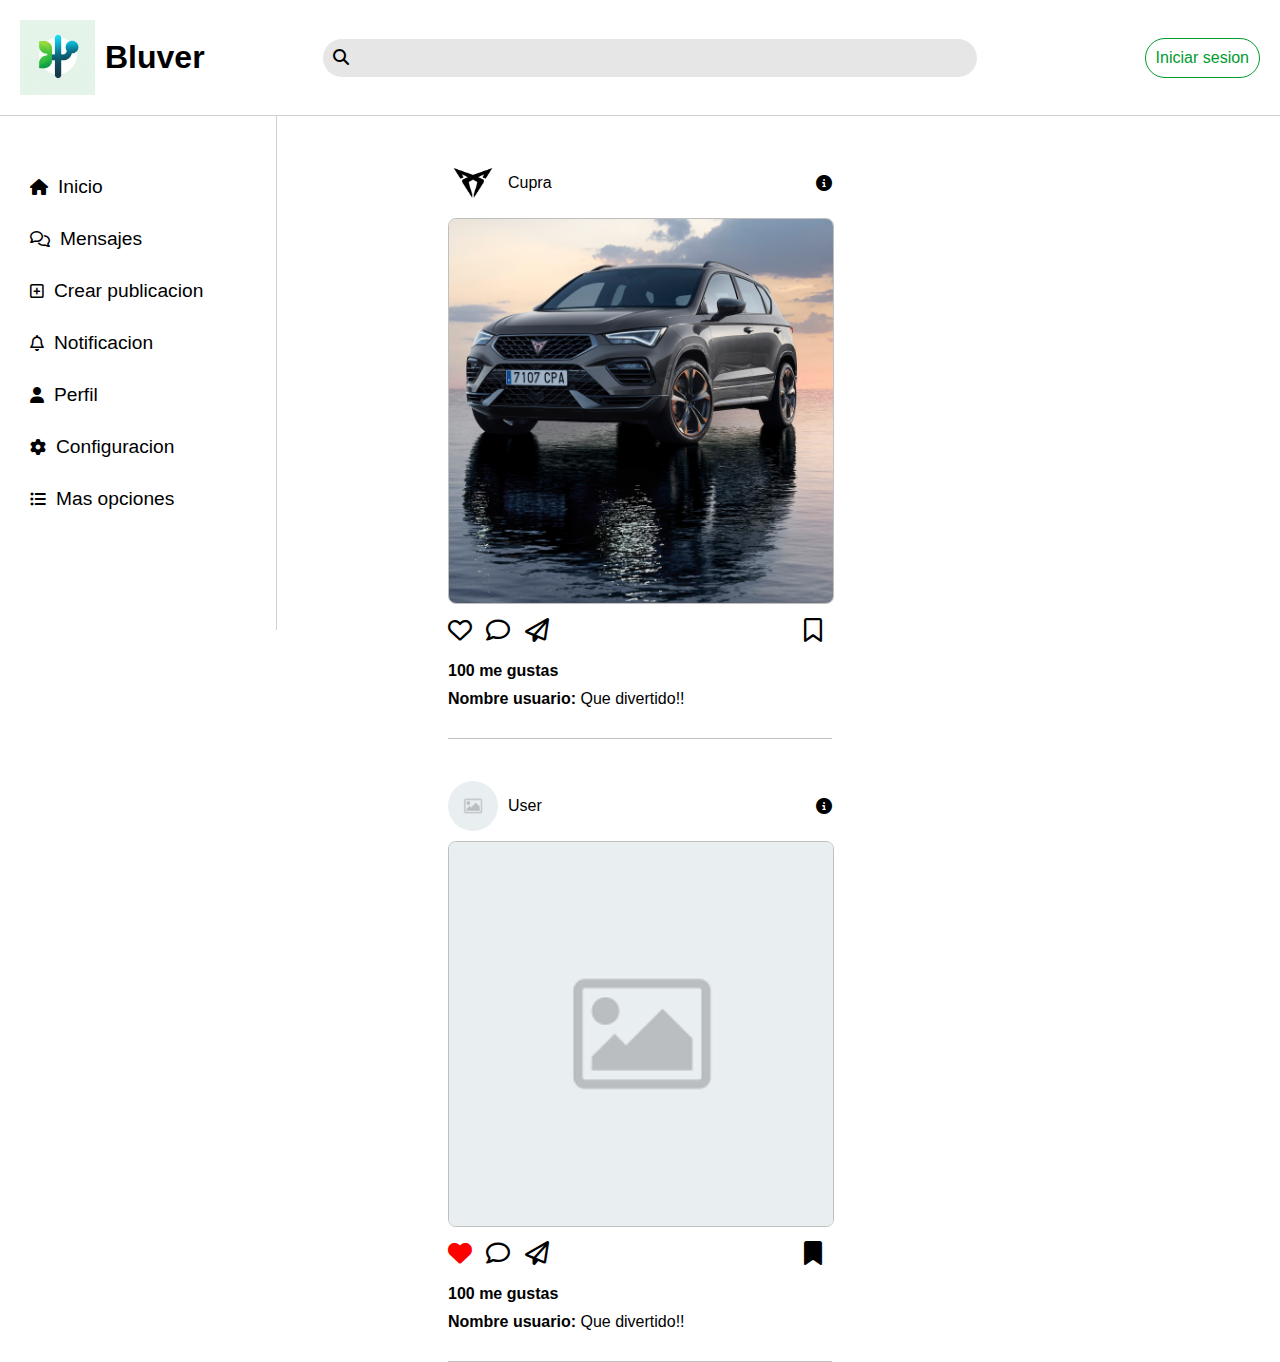
<file: index.html>
<!DOCTYPE html>
<html lang="en">
<head>
    <meta charset="UTF-8">
    <meta name="viewport" content="width=device-width, initial-scale=1.0">
    <link rel="icon"  href="img/Nueva carpeta/favicon.ico"/>
    <link rel="stylesheet" href="css/estilos.css">
    <link rel="stylesheet" href="https://cdnjs.cloudflare.com/ajax/libs/font-awesome/6.4.2/css/all.min.css">
    <title>Bluver</title>
</head>
<body>
    <header>
        <section class="menuSuperior">
            <nav class="enlacesCabezera">
                <menu>
                    <li class="logoBusquedaSuperior">
                        <a href="index.html">
                            <div class="logo">
                                <img src="Img/logo.jpg" alt="Logo Bluver">
                                <h2>Bluver</h2>
                            </div>
                        </a>
                    </li>
                    <li>
                        <div class="busquedaSuperior">
                            <label for="busquedaSuperior"><i class="fa-solid fa-magnifying-glass"></i></label></i><input id="busquedaSuperior" type="text">
                        </div>
                    </li>
                    <li class="loginBusquedaSuperior">
                        <div class="divLogin">
                            <a href="login.html">Iniciar sesion</a>
                        </div>
                    </li>
                </menu>
            </nav>
        </section>
        <section class="seccionMenulateral">
            <nav class="MenuLateral">
                <menu>
                    <li>
                        <a href="index.html">
                            <div class="enlacesIndividualesMenuLateral">
                                <i class="fa-solid fa-house"></i><h4> Inicio</h4>
                            </div>
                        </a>
                    </li>
                    <li>
                        <a href="#">
                            <div class="enlacesIndividualesMenuLateral">
                                <i class="fa-regular fa-comments"></i><h4> Mensajes</h4>
                            </div>
                        </a>
                    </li>
                    <li>
                        <a href="#">
                            <div class="enlacesIndividualesMenuLateral">
                                <i class="fa-regular fa-square-plus"></i><h4> Crear publicacion</h4>
                            </div>
                        </a>
                    </li>
                    <li>
                        <a href="#">
                            <div class="enlacesIndividualesMenuLateral">
                                <i class="fa-regular fa-bell"></i><h4> Notificacion</h4>
                            </div>
                        </a>
                    </li>
                    <li>
                        <a href="perfil.html">
                            <div class="enlacesIndividualesMenuLateral">
                                <i class="fa-solid fa-user"></i><h4> Perfil</h4>
                            </div>
                        </a>
                    </li>
                    <li>
                        <a href="#">
                            <div class="enlacesIndividualesMenuLateral">
                                <i class="fa-solid fa-gear"></i><h4> Configuracion</h4>
                            </div>
                        </a>
                    </li>
                    <li>
                        <a href="#">
                            <div class="enlacesIndividualesMenuLateral">
                                <i class="fa-solid fa-list-ul"></i><h4> Mas opciones</h4>
                            </div>
                        </a>
                    </li>
                </menu>
            </nav>
        </section>
        <section id="publicaciones">
            <div class="publicacionIndividual">
                <div class="superiorPublicacion">
                    <div class="superiorPublicacion1">
                        <img src="Img/cupra-logo.png" alt="">
                        <a href="#"><p>Cupra</p></a>
                    </div>
                    <div class="superiorPublicacion3">
                        <i class="fa-solid fa-circle-info"></i>
                    </div>
                </div>
                <div class="imagenPublicacion">
                    <img src="Img/cupra-ateca-2020-engine-300-hp-rodium-grey-colour.jpg" alt="">
                </div>
                <div class="inferiorPublicacion">
                    <div class="contenedorIconosPublicacion">
                        <div class="iconosIzquierda">
                            <i class="fa-regular fa-heart"></i>
                            <a href="#"><i class="fa-regular fa-comment"></i></a>
                            <a href="#"><i class="fa-regular fa-paper-plane"></i></a>
                        </div>
                        <div class="iconosDerecha">
                            <i class="fa-regular fa-bookmark"></i>
                        </div>
                    </div>
                    <div class="meGustasPublicacion">
                        <p><strong>100 me gustas</strong></p>
                    </div>
                    <div class="comentariosPublicacion">
                        <p><strong>Nombre usuario:</strong> Que divertido!!</p>
                    </div>
                </div>
            </div>
            <div class="publicacionIndividual">
                <div class="superiorPublicacion">
                    <div class="superiorPublicacion1">
                        <img src="Img/imagenDefault.png" alt="">
                        <a href="#"><p>User</p></a>
                    </div>
                    <div class="superiorPublicacion3">
                        <i class="fa-solid fa-circle-info"></i>
                    </div>
                </div>
                <div class="imagenPublicacion">
                    <img src="Img/imagenDefault.png" alt="">
                </div>
                <div class="inferiorPublicacion">
                    <div class="contenedorIconosPublicacion">
                        <div class="iconosIzquierda">
                            <i class="fa-solid fa-heart corazonSeleccionado" ></i>
                            <a href="#"><i class="fa-regular fa-comment"></i></a>
                            <a href="#"><i class="fa-regular fa-paper-plane"></i></a>
                        </div>
                        <div class="iconosDerecha">
                            <i class="fa-solid fa-bookmark guardarSeleccionado"></i>
                        </div>
                    </div>
                    <div class="meGustasPublicacion">
                        <p><strong>100 me gustas</strong></p>
                    </div>
                    <div class="comentariosPublicacion">
                        <p><strong>Nombre usuario:</strong> Que divertido!!</p>
                    </div>
                </div>
            </div>
        </section>
    </header>
    <footer>

    </footer>
</body>
</html>
</file>
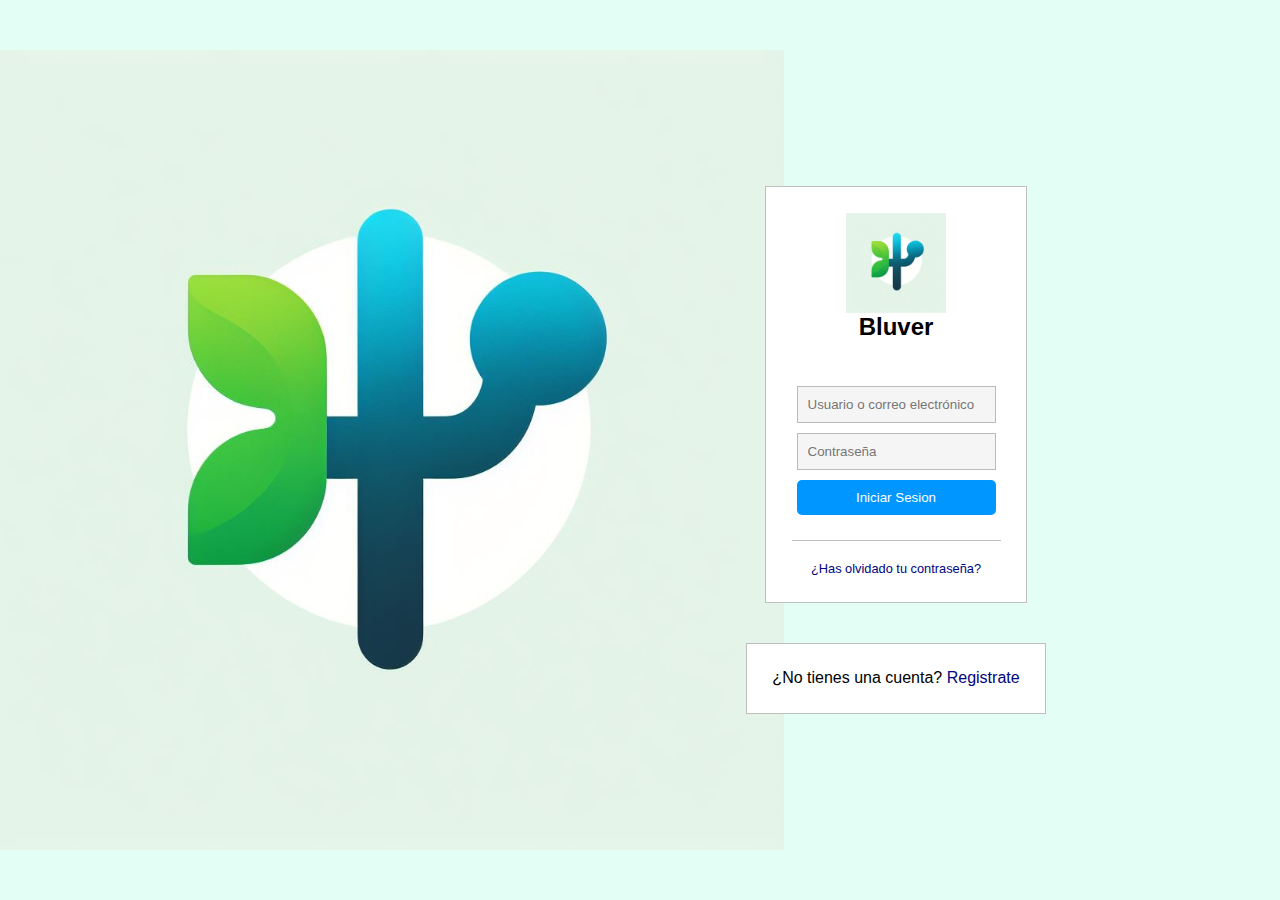
<file: login.html>
<!DOCTYPE html>
<html lang="en">
<head>
    <meta charset="UTF-8">
    <meta name="viewport" content="width=device-width, initial-scale=1.0">
    <link rel="icon" href="img/Nueva carpeta/favicon.ico"/>
    <link rel="stylesheet" href="css/estilos.css">
    <link rel="stylesheet" href="https://cdnjs.cloudflare.com/ajax/libs/font-awesome/6.4.2/css/all.min.css">
    <title>Iniciar sesion | Bluver</title>
</head>
<body>
    <header>
        <section class="loginSeccionGeneral">
            <div class="contenedorLoginGeneral">
                <div id="contenedorImagenLogin">
                    <img src="Img/logo.jpg" alt="Logo">
                </div>
                <div class="contenedorLoginLoginGeneral">
                    <div class="contenedorLoginLogin">
                        <img src="Img/logo.jpg" alt="">
                        <h2>Bluver</h2>
                        <div class="contenedorInputsLogin">
                            <form action="">
                                <input id="username" type="text" placeholder="Usuario o correo electrónico">
                                <input id="passwd" type="password" placeholder="Contraseña">
                                <button>Iniciar Sesion</button>
                            </form>
                            <a href="#">¿Has olvidado tu contraseña?</a>
                        </div>
                    </div>
                    <div class="contenedorLoginRegistrarte">
                        <p>¿No tienes una cuenta? <a href="registre.html">Registrate</a></p>
                    </div>
                </div>
            </div>
        </section>
    </header>
</body>
</html>
</file>
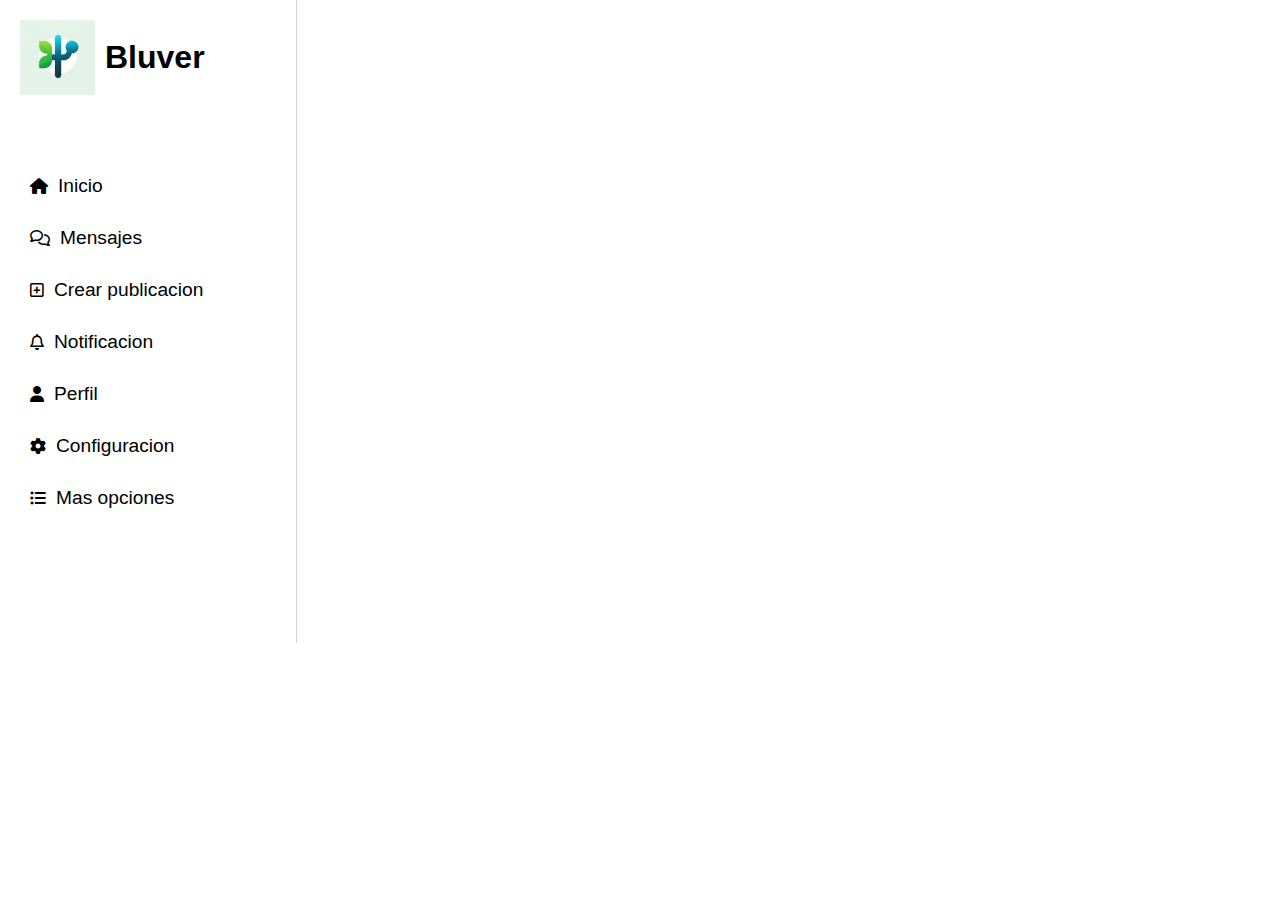
<file: perfil.html>
<!DOCTYPE html>
<html lang="en">
<head>
    <meta charset="UTF-8">
    <meta name="viewport" content="width=device-width, initial-scale=1.0">
    <link rel="icon" href="img/Nueva carpeta/favicon.ico"/>
    <link rel="stylesheet" href="css/estilos.css">
    <link rel="stylesheet" href="https://cdnjs.cloudflare.com/ajax/libs/font-awesome/6.4.2/css/all.min.css">
    <title>Username | Bluver</title>
</head>
<body>
    <section class="seccionMenulateral" id="menuLateralPerfil">
        <div class="logoBusquedaSuperior" id="logoSuperiorPerfil">
            <a href="index.html">
                <div class="logo">
                    <img src="Img/logo.jpg" alt="Logo Bluver">
                    <h2>Bluver</h2>
                </div>
            </a>
        </div>
        <nav class="MenuLateral">
            <menu>
                <li>
                    <a href="index.html">
                        <div class="enlacesIndividualesMenuLateral">
                            <i class="fa-solid fa-house"></i><h4> Inicio</h4>
                        </div>
                    </a>
                </li>
                <li>
                    <a href="#">
                        <div class="enlacesIndividualesMenuLateral">
                            <i class="fa-regular fa-comments"></i><h4> Mensajes</h4>
                        </div>
                    </a>
                </li>
                <li>
                    <a href="#">
                        <div class="enlacesIndividualesMenuLateral">
                            <i class="fa-regular fa-square-plus"></i><h4> Crear publicacion</h4>
                        </div>
                    </a>
                </li>
                <li>
                    <a href="#">
                        <div class="enlacesIndividualesMenuLateral">
                            <i class="fa-regular fa-bell"></i><h4> Notificacion</h4>
                        </div>
                    </a>
                </li>
                <li>
                    <a href="perfil.html">
                        <div class="enlacesIndividualesMenuLateral">
                            <i class="fa-solid fa-user"></i><h4> Perfil</h4>
                        </div>
                    </a>
                </li>
                <li>
                    <a href="#">
                        <div class="enlacesIndividualesMenuLateral">
                            <i class="fa-solid fa-gear"></i><h4> Configuracion</h4>
                        </div>
                    </a>
                </li>
                <li>
                    <a href="#">
                        <div class="enlacesIndividualesMenuLateral">
                            <i class="fa-solid fa-list-ul"></i><h4> Mas opciones</h4>
                        </div>
                    </a>
                </li>
            </menu>
        </nav>
    </section>
</body>
</html>
</file>
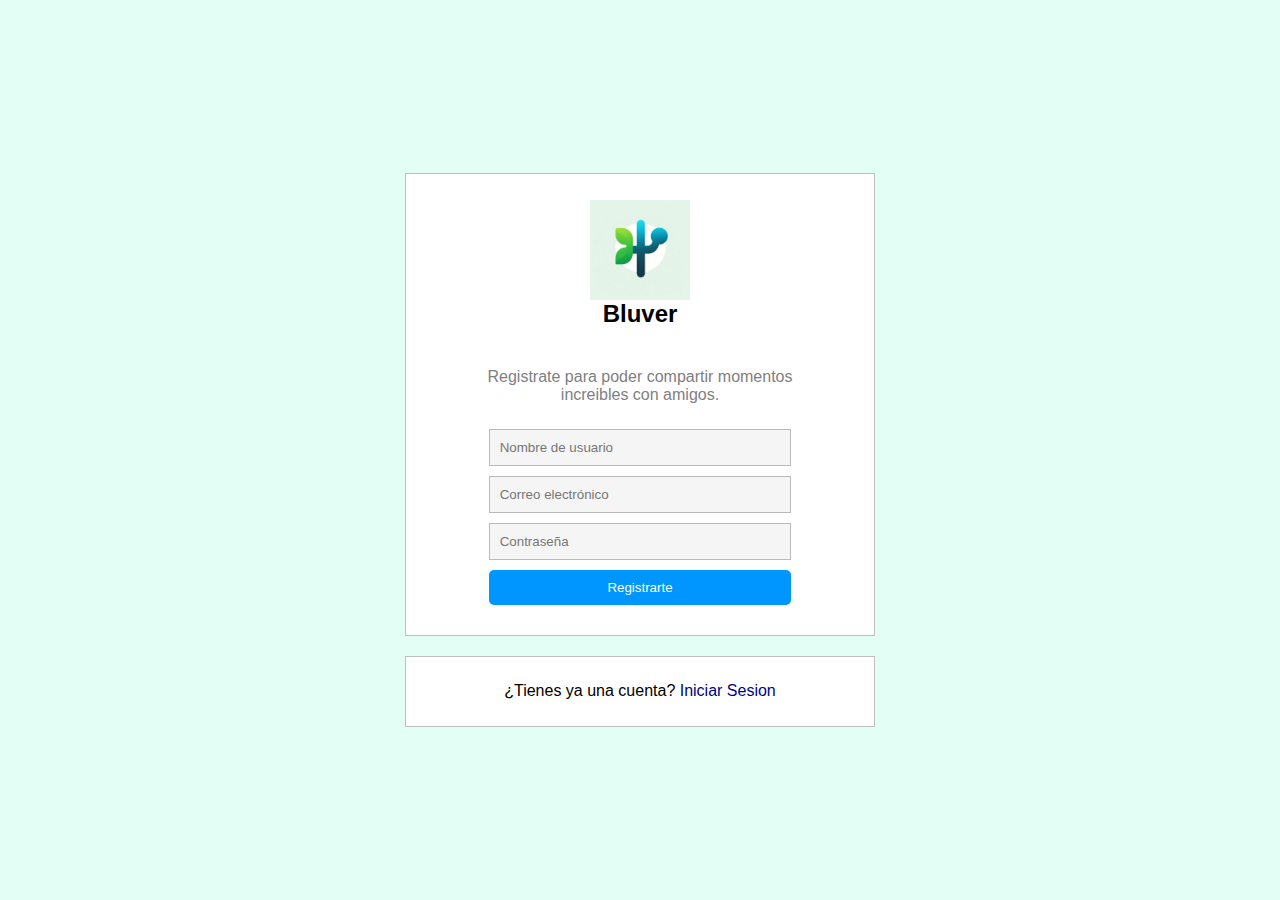
<file: registre.html>
<!DOCTYPE html>
<html lang="en">
<head>
    <meta charset="UTF-8">
    <meta name="viewport" content="width=device-width, initial-scale=1.0">
    <link rel="icon" href="img/Nueva carpeta/favicon.ico"/>
    <link rel="stylesheet" href="css/estilos.css">
    <link rel="stylesheet" href="https://cdnjs.cloudflare.com/ajax/libs/font-awesome/6.4.2/css/all.min.css">
    <title>Registrarte | Bluver</title>
</head>
<body>
    <header>
        <section id="seccionRegistro">
            <div>
                <div class="contenedorLoginLogin">
                    <img src="Img/logo.jpg" alt="">
                    <h2>Bluver</h2>
                    <p>Registrate para poder compartir momentos increibles con amigos.</p>
                    <div class="contenedorInputsRegistro">
                        <form action="" id="formularioRegistro">
                            <input id="username" type="text" placeholder="Nombre de usuario" required>
                            <input id="email" type="email" placeholder="Correo electrónico" required>
                            <input id="password" type="password" pattern="{8,16}" minlength="8" maxlength="16" placeholder="Contraseña" required>
                            <button>Registrarte</button>
                        </form>
                    </div>
                </div>
                <div class="contenedorLoginRegistrarte">
                    <p>¿Tienes ya una cuenta? <a href="login.html">Iniciar Sesion</a></p>
                </div>
            </div>
        </section>
    </header>
</body>
</html>
</file>
<file: css/estilos.css>
*{
    margin: 0;
    font-family: Arial, Helvetica, sans-serif;
}
header{

}
/*----------Menu Superior----------*/
.menuSuperior{
    top: 0;
    position: sticky;
    padding: 20px;
    border-bottom: 1px solid rgba(102, 102, 102, 0.3);
    background-color: white;
}
.divLogin a{
    display: flex;
    justify-content: right;
    text-decoration: none;
    color: rgb(0, 155, 46);
    border: 1px solid rgb(0, 155, 46);
    padding: 10px;
    border-radius: 25px;
}
.divLogin a:hover{
    transition: 0.5s;
    color: white;
    background-color: rgb(0, 119, 255);
    border: 1px solid rgb(0, 119, 255);
}
.logo{
    display: flex;
    flex-direction: row;
    align-items: center;
}
.logo img{
    width: 75px;
}
.logo h2{
    padding-left: 10px;
    font-size: 2rem;
}
.enlacesCabezera menu{
    display: grid;
    list-style: none;
    align-items: center;
    justify-content: space-between;
    grid-template-columns: 2fr 5fr 2fr;
    gap: 50px;
    padding-left: 0px;
}
.logoBusquedaSuperior a{
    text-decoration: none;
    color: black;
}
.liBusquedaSuperior{
    width: 100%;
}
.loginBusquedaSuperior{
    display: flex;
    justify-content: right;
}
.busquedaSuperiorLista{
    width: 100%;
}
.busquedaSuperior{
    display: flex;
    background-color: rgba(128, 128, 128, 0.2);
    width: 100%;
    gap: 10px;
    border-radius: 25px;
    padding: 10px;
}
.busquedaSuperior input{
    background-color: rgba(0, 0, 0, 0);
    width: 100%;
    border: 0;
}
/*----------Menu Lateral----------*/
.seccionMenulateral{
    position: fixed;
    padding-left: 20px;
    width: 20%;
    padding-bottom: 0.5%;
    border-right: 1px solid rgba(102, 102, 102, 0.3);
    padding-top: 50px;
    background-color: white;
}
.MenuLateral menu{
    display: grid;
    list-style: none;
    align-items: center;
    grid-template-rows: repeat(9, 1fr);
    gap: 10px;
    padding-left: 0px;
}
.MenuLateral li>a{
    text-decoration: none;
    color: black;
}
.enlacesIndividualesMenuLateral{
    display: flex;
    align-items: center;
    padding: 10px;
    border-radius: 10px;
    margin-right: 10px;
}
.enlacesIndividualesMenuLateral:hover{
    background-color: rgba(128, 128, 128, 0.15);
    transition: 0.2s;
    transform: scale(1.05);
}
.enlacesIndividualesMenuLateral i{
    padding-right: 10px;
}
.enlacesIndividualesMenuLateral h4{
    font-size: 1.2rem;
    font-weight: 300;
}
/*----------Publicaciones----------*/
#publicaciones{
    display: flex;
    justify-content: center;
    align-items: center;
    flex-direction: column;
    padding-left: 25%;
    padding-right: 25%;
    background-color: white;
}
.publicacionIndividual{
    border-bottom: solid 1px rgba(128, 128, 128, 0.5);
    margin-top: 5%;
    width: 60%;
    background-color: white;
}
.superiorPublicacion{
    display: flex;
    align-items: center;
    padding-top: 10px;
    padding-bottom: 10px;
}
.superiorPublicacion1{
    display: flex;
    align-items: center;
    width: 75%;
}
.superiorPublicacion1 img{
    border-radius: 50%;
    width: 50px;
}
.superiorPublicacion1 a{
    text-decoration: none;
    color: black;
    margin-left: 10px;
}
.superiorPublicacion3{
    display: flex;
    justify-content: right;
    width: 25%;
}
.imagenPublicacion img{
    border: solid 1px rgba(128, 128, 128, 0.5);
    border-radius: 2%;
    width: 100%;
}
.contenedorIconosPublicacion{
    display: flex;
}
.iconosIzquierda{
    width: 50%;
}
.iconosDerecha{
    display: flex;
    justify-content: right;
    width: 50%;
}
.contenedorIconosPublicacion i{
    font-size: 1.5rem;
    padding: 10px 10px 10px 0px;
}
.contenedorIconosPublicacion i:hover{
    color: gray;
    transition: 0.2;
}
.contenedorIconosPublicacion a{
    color: black;
    text-decoration: none;
}
.corazonSeleccionado{
    color: red;
}
.corazonSeleccionado:hover{
    color: red!important; 
}
.guardarSeleccionado{
    color: black!important;
}
.meGustasPublicacion{
    margin-top: 10px;
    margin-bottom: 10px;
}
.comentariosPublicacion{
    margin-top: 10px;
    margin-bottom: 30px;
}
/**/
.loginSeccionGeneral{
    background-color: #e3fff5;
}
.contenedorLoginGeneral{
    display: flex;
    align-items: center;
    height: 100vh;
    margin-left: 10%;
    margin-right: 10%;
}
.contenedorLoginLoginGeneral{
    display: flex;
    justify-content: center;
    align-items: center;
    flex-direction: column;
    width: 50%;
}
#contenedorImagenLogin{
    display: flex;
    justify-content: center;
    align-items: center;
    width: 50%;
}
#contenedorImagenLogin img{
    width: 800px;
}
.contenedorLoginLogin{
    display: flex;
    flex-direction: column;
    justify-content: center;
    align-items: center;
    border: solid 1px rgba(128, 128, 128, 0.5);
    background-color: #fff;
    margin: 20px;
    min-width: 40%;
    padding: 5%;
}
.contenedorInputsLogin{
    display: flex;
    flex-direction: column;
    justify-content: center;
    align-items: center;
}
.contenedorInputsLogin form{
    display: flex;
    justify-content: center;
    flex-direction: column;
    border-bottom: solid 1px rgba(128, 128, 128, 0.5);
    padding-bottom: 20px;
}
.contenedorInputsLogin a{
    margin-top: 20px;
    text-decoration: none;
    color: rgb(0, 4, 129);
    font-size: 0.8rem;
}
.contenedorInputsLogin a:hover{
    text-decoration: underline;
    transition: 0.2s;
}
.contenedorLoginLogin h2{
    margin-bottom: 40px;
}
.contenedorLoginLogin img{
    width: 100px;
}
.contenedorInputsLogin input{
    border: solid 1px rgba(128, 128, 128, 0.5);
    background-color: rgb(245, 245, 245);
    margin: 5px;
    padding: 10px;
    width: 85%;
}
.contenedorInputsLogin button{
    border: none;
    border-radius: 5px;
    background-color: rgb(0, 150, 255);
    color: white;
    padding: 10px;
    margin: 5px;
}
.contenedorLoginRegistrarte{
    display: flex;
    flex-direction: column;
    justify-content: center;
    align-items: center;
    border: solid 1px rgba(128, 128, 128, 0.5);
    background-color: #fff;
    margin: 20px;
    min-width: 40%;
    padding: 5%;
}
.contenedorLoginRegistrarte a{
    text-decoration: none;
    color: rgb(0, 4, 129);
}
.contenedorLoginRegistrarte a:hover{
    border-bottom: dotted 1px rgb(0, 4, 129);
    transition: 0.2s;
}
/*Perfil.html*/
#logoSuperiorPerfil{
    margin-bottom: 70px;
}
#menuLateralPerfil{
    padding: 20px;
}
/*Registro.html*/
#seccionRegistro{
    display: flex;
    justify-content: center;
    align-items: center;
    background-color: #e3fff5;
    height: 100vh;
}
.contenedorLoginLogin>p{
    text-align: center;
    width: 80%;
    color: gray;
}
.contenedorInputsRegistro{
    width: 75%;
}
.contenedorInputsRegistro form{
    display: flex;
    flex-direction: column;
    width: 100%;
    margin-top: 20px;
}
#formularioRegistro input{
    border: solid 1px rgba(128, 128, 128, 0.5);
    background-color: rgb(245, 245, 245);
    margin: 5px;
    padding: 10px;
}
#formularioRegistro button{
    border: none;
    border-radius: 5px;
    background-color: rgb(0, 150, 255);
    color: white;
    padding: 10px;
    margin: 5px;
}
</file>
